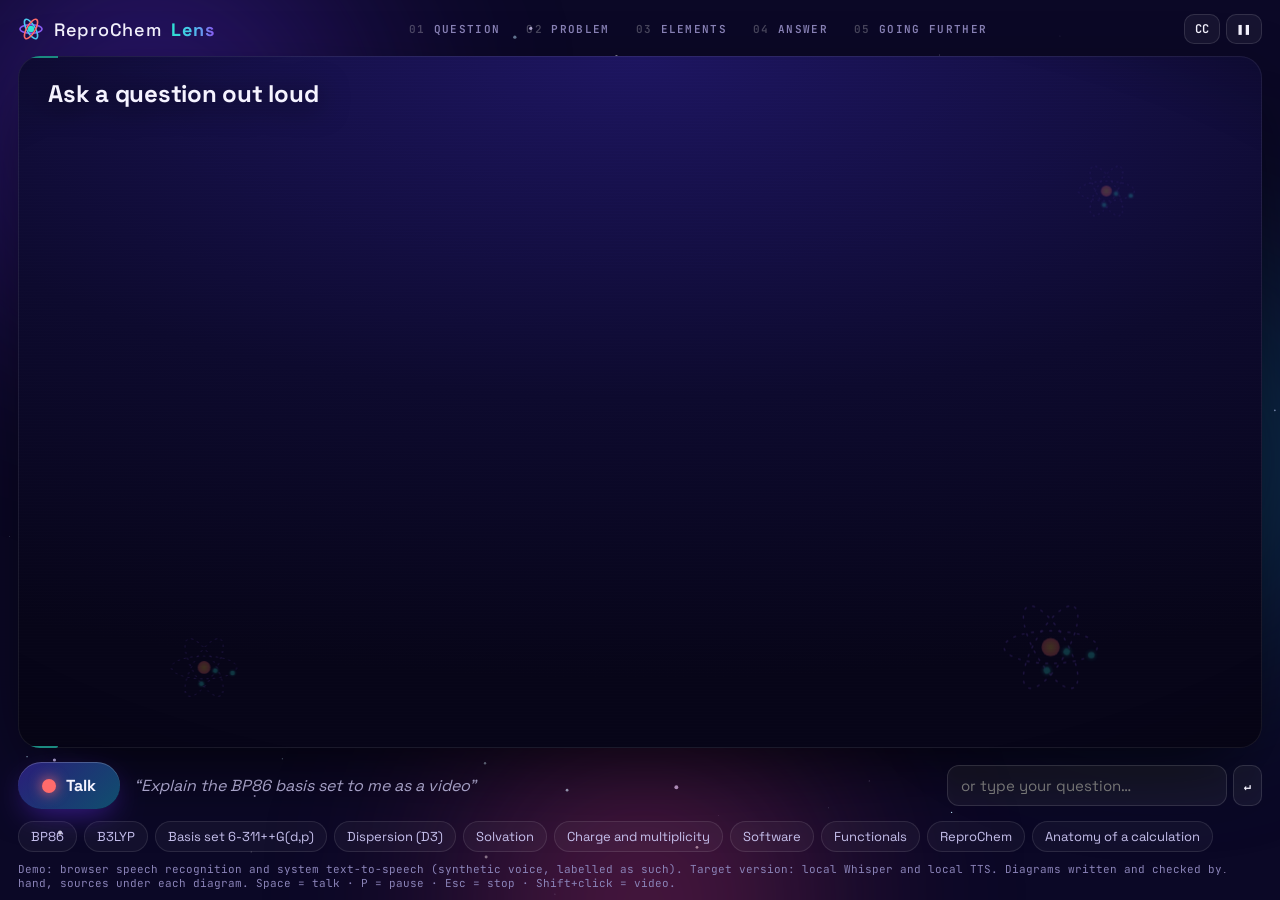
<file: app/lens/index.html>
<!doctype html>
<html lang="en">
<head>
<meta charset="utf-8">
<meta name="viewport" content="width=device-width,initial-scale=1">
<title>ReproChem Lens</title>
<link rel="preconnect" href="https://fonts.googleapis.com">
<link rel="stylesheet" href="https://fonts.googleapis.com/css2?family=Space+Grotesk:wght@400;500;600;700&family=JetBrains+Mono:wght@400;600;700&display=swap">
<link rel="stylesheet" href="lens.css">
</head>
<body data-mode="diagram">
<canvas id="sky" aria-hidden="true"></canvas>
<div class="blob b1"></div><div class="blob b2"></div><div class="blob b3"></div>

<div class="app">
  <header class="top">
    <div class="brand">
      <svg class="logo" viewBox="0 0 26 26" aria-hidden="true"><circle cx="13" cy="13" r="3.2" fill="#2ee6d6"/><ellipse cx="13" cy="13" rx="11" ry="4.2" fill="none" stroke="#8b5cf6" stroke-width="1.6"/><ellipse cx="13" cy="13" rx="11" ry="4.2" fill="none" stroke="#4cc9f0" stroke-width="1.6" transform="rotate(60 13 13)"/><ellipse cx="13" cy="13" rx="11" ry="4.2" fill="none" stroke="#ff6b6b" stroke-width="1.6" transform="rotate(-60 13 13)"/></svg>
      ReproChem <b>Lens</b>
    </div>
    <ol class="acts" id="acts" aria-label="Video steps">
      <li data-i="0">Question</li><li data-i="1">Problem</li><li data-i="2">Elements</li><li data-i="3">Answer</li><li data-i="4">Going further</li>
    </ol>
    <div class="tools">
      <button class="chip" id="ccBtn" aria-pressed="false" title="Subtitles">CC</button>
      <button class="chip" id="pauseBtn" title="Pause / resume (P)">❚❚</button>
    </div>
  </header>

  <main class="stage bars" id="stage">
    <div class="question" id="question">Ask a question out loud</div>
    <div class="hud" aria-hidden="true">
      <span class="rec"><i></i>LIVE</span>
      <span id="tc">00:00</span>
      <span class="wave"><span></span><span></span><span></span><span></span><span></span><span></span><span></span></span>
    </div>
    <svg id="canvas" viewBox="0 0 1000 580" role="img" aria-label="Explanatory diagram">
      <defs>
        <linearGradient id="gCore" x1="0" y1="0" x2="0" y2="1"><stop offset="0" stop-color="#3ff0e0"/><stop offset="1" stop-color="#0ea5b7"/></linearGradient>
        <linearGradient id="gStep" x1="0" y1="0" x2="0" y2="1"><stop offset="0" stop-color="#4a3fb0"/><stop offset="1" stop-color="#2b2176"/></linearGradient>
        <linearGradient id="gRisk" x1="0" y1="0" x2="0" y2="1"><stop offset="0" stop-color="#ff7d7d"/><stop offset="1" stop-color="#d9435f"/></linearGradient>
        <linearGradient id="gFix" x1="0" y1="0" x2="0" y2="1"><stop offset="0" stop-color="#5fe09a"/><stop offset="1" stop-color="#1f9e6a"/></linearGradient>
        <linearGradient id="gResult" x1="0" y1="0" x2="0" y2="1"><stop offset="0" stop-color="#ffe066"/><stop offset="1" stop-color="#f5b70a"/></linearGradient>
        <linearGradient id="gWarn" x1="0" y1="0" x2="0" y2="1"><stop offset="0" stop-color="#ffb35c"/><stop offset="1" stop-color="#f07f12"/></linearGradient>
        <linearGradient id="gSeg" x1="0" y1="0" x2="0" y2="1"><stop offset="0" stop-color="#1d1a5c"/><stop offset="1" stop-color="#0d0b33"/></linearGradient>
        <linearGradient id="gSweep" x1="0" y1="0" x2="1" y2="0"><stop offset="0" stop-color="#fff" stop-opacity="0"/><stop offset=".5" stop-color="#fff" stop-opacity=".55"/><stop offset="1" stop-color="#fff" stop-opacity="0"/></linearGradient>
        <radialGradient id="gNuc"><stop offset="0" stop-color="#ffd23f"/><stop offset="1" stop-color="#ff6b6b"/></radialGradient>
        <filter id="neon" x="-50%" y="-50%" width="200%" height="200%"><feGaussianBlur stdDeviation="2.5" result="b"/><feMerge><feMergeNode in="b"/><feMergeNode in="SourceGraphic"/></feMerge></filter>
        <filter id="bloom" x="-30%" y="-30%" width="160%" height="160%"><feGaussianBlur stdDeviation="8" result="b"/><feColorMatrix in="b" type="matrix" values="1 0 0 0 0  0 1 0 0 0  0 0 1 0 0  0 0 0 .8 0" result="g"/><feMerge><feMergeNode in="g"/><feMergeNode in="SourceGraphic"/></feMerge></filter>
        <clipPath id="clipAll"><rect x="-200" y="-200" width="1400" height="980"/></clipPath>
      </defs>
      <g id="deco" class="deco"></g>
      <g id="edges"></g><g id="nodes"></g><g id="fx"></g>
    </svg>
    <div class="card" id="titleCard"><div class="kicker" id="kicker">ReproChem Lens</div><div class="title glitch" id="cardTitle"></div><div class="line"></div></div>
    <div class="actflag" id="actflag"></div>
    <div class="caption" id="caption" hidden></div>
    <div class="sources" id="sources"></div>
    <div class="scan"></div><div class="vignette"></div>
  </main>

  <footer class="bottom">
    <button class="mic" id="micBtn" aria-label="Talk (hold Space)"><span class="dot"></span><span id="micLabel">Talk</span></button>
    <div class="heard" id="heard">“Explain the BP86 basis set to me as a video”</div>
    <form id="typed" class="typed"><input id="typedIn" placeholder="or type your question…" autocomplete="off"><button class="chip">↵</button></form>
  </footer>
  <nav class="shelf" id="shelf" aria-label="Available concepts"></nav>
  <p class="fine" id="fine"></p>
</div>
<script src="concepts.js"></script>
<script src="router.js"></script>
<script src="fx.js"></script>
<script src="lens.js"></script>
</body>
</html>
</file>
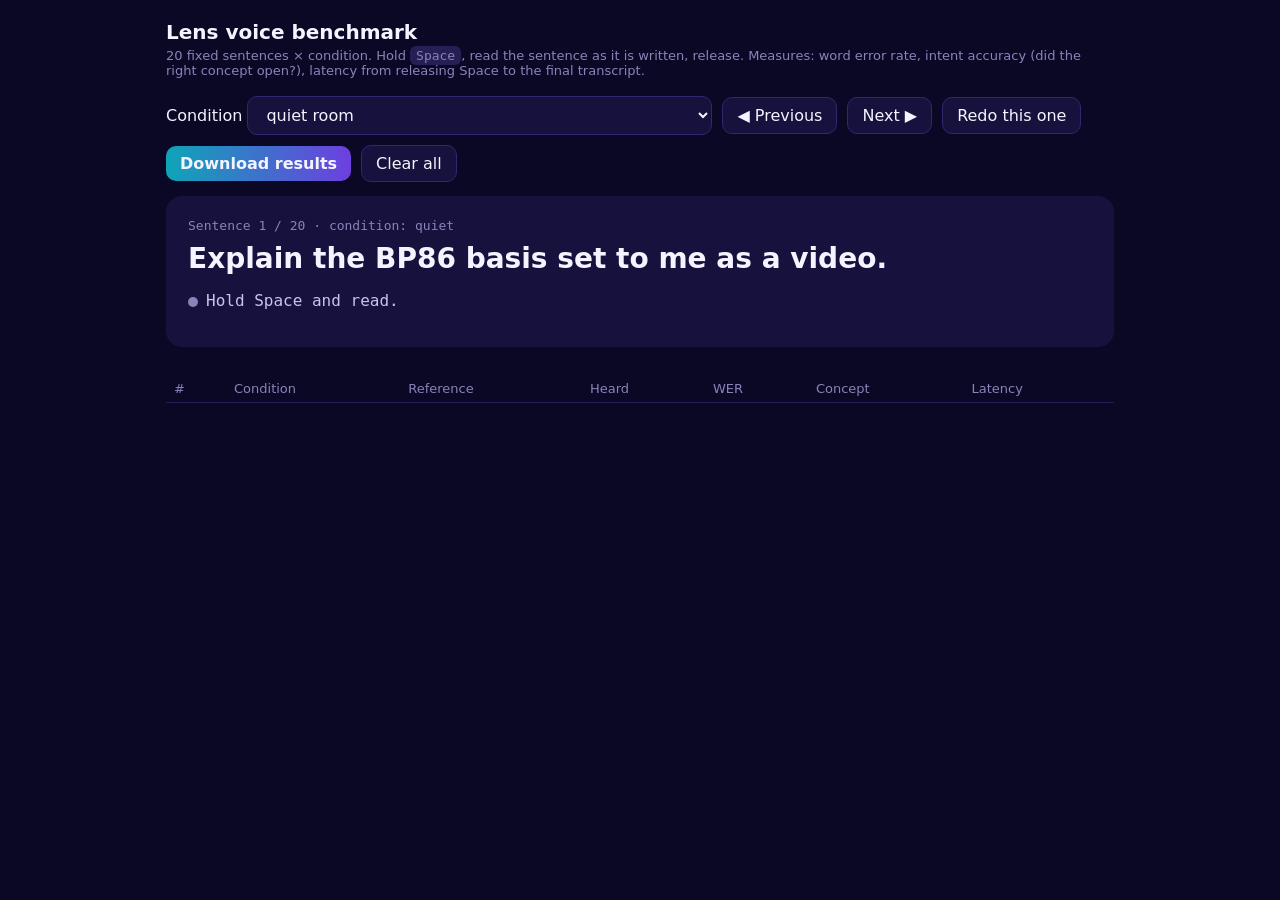
<file: app/lens/voicetest.html>
<!doctype html>
<html lang="en">
<head>
<meta charset="utf-8">
<meta name="viewport" content="width=device-width,initial-scale=1">
<title>Lens voice benchmark</title>
<!--
  Voice benchmark for ReproChem Lens: word error rate (WER), intent accuracy and
  recognition latency, on 20 fixed sentences, in two conditions (quiet room,
  background noise). Same recognizer (Chrome Web Speech API, en-US) and same
  router (router.js) as the demo.

  Open http://localhost:8765/voicetest.html (bash scripts/lens.sh), read each
  sentence while holding Space, then "Download results" and move the file to
  eval/voice_results.json. scripts/figures.py recomputes every number from the
  raw transcripts: nothing computed here is trusted.
-->
<style>
  :root{--bg:#0b0826;--panel:#17123d;--ink:#f5f3ff;--ink2:#c9c3f0;--ink3:#8a83b8;--teal:#2ee6d6;--good:#0ca30c;--bad:#d03b3b;
        --f:system-ui,-apple-system,"Segoe UI",sans-serif;--m:ui-monospace,Menlo,monospace}
  *{box-sizing:border-box}
  body{margin:0;background:var(--bg);color:var(--ink);font-family:var(--f)}
  .wrap{max-width:980px;margin:0 auto;padding:20px 16px 40px}
  h1{font-size:20px;margin:0 0 4px} .sub{color:var(--ink3);font-size:13px;margin:0 0 18px}
  .bar{display:flex;gap:10px;flex-wrap:wrap;align-items:center;margin-bottom:14px}
  button,select{background:var(--panel);border:1px solid #2f2770;border-radius:10px;padding:8px 14px;color:var(--ink);font:inherit;cursor:pointer}
  button.main{background:linear-gradient(90deg,#0ea5b7,#6d3fe0);border:0;font-weight:600}
  button:disabled{opacity:.4;cursor:default}
  .card{background:var(--panel);border-radius:16px;padding:22px;margin-bottom:14px}
  .n{font-family:var(--m);color:var(--ink3);font-size:13px}
  .ref{font-size:28px;line-height:1.3;margin:8px 0 14px;font-weight:600}
  .hyp{font-family:var(--m);font-size:16px;color:var(--ink2);min-height:24px}
  .live{display:inline-block;width:10px;height:10px;border-radius:50%;background:var(--ink3);margin-right:8px;vertical-align:middle}
  .live.on{background:#ff4d4d;box-shadow:0 0 12px #ff4d4d}
  .verdict{margin-top:10px;font-size:14px;color:var(--ink2)} .ok{color:#3ad13a} .ko{color:#ff6b6b}
  table{width:100%;border-collapse:collapse;font-size:13px}
  th,td{text-align:left;padding:6px 8px;border-bottom:1px solid #251f55;vertical-align:top}
  th{color:var(--ink3);font-weight:500} td.m{font-family:var(--m)}
  .stats{display:grid;grid-template-columns:repeat(auto-fit,minmax(170px,1fr));gap:10px;margin-bottom:14px}
  .stat{background:var(--panel);border-radius:12px;padding:12px 14px}
  .stat b{display:block;font-size:22px;margin-top:4px} .stat span{color:var(--ink3);font-size:12px}
  kbd{font-family:var(--m);background:#251f55;border-radius:6px;padding:2px 6px}
</style>
</head>
<body>
<div class="wrap">
  <h1>Lens voice benchmark</h1>
  <p class="sub">20 fixed sentences × condition. Hold <kbd>Space</kbd>, read the sentence as it is written, release.
     Measures: word error rate, intent accuracy (did the right concept open?), latency from releasing Space to the final transcript.</p>

  <div class="bar">
    <label>Condition
      <select id="cond">
        <option value="quiet">quiet room</option>
        <option value="noise">background noise (café sound from a phone, ~1 m)</option>
      </select>
    </label>
    <button id="prev">◀ Previous</button>
    <button id="next">Next ▶</button>
    <button id="redo">Redo this one</button>
    <button class="main" id="dl">Download results</button>
    <button id="reset">Clear all</button>
  </div>

  <div class="card">
    <div class="n" id="pos"></div>
    <div class="ref" id="ref"></div>
    <div class="hyp"><span class="live" id="live"></span><span id="hyp">Hold Space and read.</span></div>
    <div class="verdict" id="verdict"></div>
  </div>

  <div class="stats" id="stats"></div>

  <table>
    <thead><tr><th>#</th><th>Condition</th><th>Reference</th><th>Heard</th><th>WER</th><th>Concept</th><th>Latency</th></tr></thead>
    <tbody id="rows"></tbody>
  </table>
</div>

<script src="concepts.js"></script>
<script src="router.js"></script>
<script>
(() => {
  "use strict";
  const $ = id => document.getElementById(id);
  const R = window.LensRouter;

  // Fixed list. The first 12 are the sentences of the presentation runbook;
  // the expected concept is what the router must open.
  const SENTENCES = [
    ["Explain the BP86 basis set to me as a video.", "bp86"],
    ["What is B3LYP?", "b3lyp"],
    ["What does 6-311++G(d,p) mean?", "b6311"],
    ["Explain the basis set.", "b6311"],
    ["Why add a dispersion correction?", "dispersion"],
    ["How is the solvent handled?", "solvatation"],
    ["What is the multiplicity?", "etat"],
    ["Which software packages?", "logiciel"],
    ["What is a functional?", "fonctionnelle"],
    ["How does ReproChem work?", "reprochem"],
    ["Explain the geometry optimization.", "optimisation"],
    ["Explain B3LYP to me as a video.", "b3lyp"],
    ["Tell me about the BP86 functional.", "bp86"],
    ["Why do people still use B3LYP?", "b3lyp"],
    ["What is the D3 correction from Grimme?", "dispersion"],
    ["Is the gas phase enough or do we need a solvent model?", "solvatation"],
    ["How do you choose between singlet and triplet?", "etat"],
    ["Is Gaussian better than ORCA?", "logiciel"],
    ["What does density functional theory approximate?", "fonctionnelle"],
    ["Explain the distillation in your project.", "reprochem"],
  ];

  // Same normalisation as scripts/figures.py (wer_norm).
  function words(s) {
    s = s.toLowerCase().normalize("NFKD").replace(/[̀-ͯ]/g, "");
    s = s.replace(/[-/]/g, " ").replace(/[^a-z0-9+ ]/g, " ");
    s = s.replace(/([a-z])(?=[0-9])/g, "$1 ").replace(/([0-9])(?=[a-z])/g, "$1 ");
    return s.split(/\s+/).filter(Boolean);
  }
  function wer(ref, hyp) {
    const a = words(ref), b = words(hyp), n = a.length, m = b.length;
    const D = Array.from({ length: n + 1 }, (_, i) => Array.from({ length: m + 1 }, (_, j) => (i === 0 ? j : j === 0 ? i : 0)));
    for (let i = 1; i <= n; i++) for (let j = 1; j <= m; j++)
      D[i][j] = Math.min(D[i - 1][j] + 1, D[i][j - 1] + 1, D[i - 1][j - 1] + (a[i - 1] === b[j - 1] ? 0 : 1));
    return { errors: D[n][m], n };
  }

  let items = [];
  try { items = JSON.parse(localStorage.getItem("lens-voicetest") || "[]"); } catch (_) { items = []; }
  const persist = () => { try { localStorage.setItem("lens-voicetest", JSON.stringify(items)); } catch (_) {} };
  let idx = 0;

  function cond() { return $("cond").value; }
  function find(i, c) { return items.find(x => x.idx === i && x.condition === c); }
  function firstTodo() {
    const k = SENTENCES.findIndex((_, i) => !find(i, cond()));
    return k < 0 ? SENTENCES.length - 1 : k;
  }

  function show() {
    const [ref] = SENTENCES[idx];
    $("pos").textContent = `Sentence ${idx + 1} / ${SENTENCES.length} · condition: ${cond()}`;
    $("ref").textContent = ref;
    const it = find(idx, cond());
    $("hyp").textContent = it ? it.hypothesis || "(nothing heard)" : "Hold Space and read.";
    $("verdict").innerHTML = it ? verdictHtml(it) : "";
    table(); stats();
  }
  function verdictHtml(it) {
    const w = wer(it.reference, it.hypothesis || "");
    const good = it.routed === it.expected;
    return `WER ${(100 * w.errors / w.n).toFixed(0)}% (${w.errors}/${w.n} words) · concept `
      + `<span class="${good ? "ok" : "ko"}">${it.routed || "none"} ${good ? "✓" : "✗ expected " + it.expected}</span>`
      + (it.latency_ms != null ? ` · ${it.latency_ms} ms` : "");
  }
  function table() {
    $("rows").innerHTML = items.slice().sort((a, b) => a.condition.localeCompare(b.condition) || a.idx - b.idx).map(it => {
      const w = wer(it.reference, it.hypothesis || "");
      const good = it.routed === it.expected;
      return `<tr><td>${it.idx + 1}</td><td>${it.condition}</td><td>${it.reference}</td><td class="m">${it.hypothesis || "—"}</td>`
        + `<td>${(100 * w.errors / w.n).toFixed(0)}%</td><td class="${good ? "ok" : "ko"}">${it.routed || "none"}</td>`
        + `<td>${it.latency_ms ?? "—"} ms</td></tr>`;
    }).join("");
  }
  function stats() {
    const by = {};
    items.forEach(it => (by[it.condition] ||= []).push(it));
    $("stats").innerHTML = Object.entries(by).map(([c, xs]) => {
      let e = 0, n = 0, ok = 0; const lat = [];
      xs.forEach(it => { const w = wer(it.reference, it.hypothesis || ""); e += w.errors; n += w.n; ok += it.routed === it.expected; if (it.latency_ms != null) lat.push(it.latency_ms); });
      lat.sort((a, b) => a - b);
      return `<div class="stat"><span>${c} · ${xs.length}/${SENTENCES.length} sentences</span><b>WER ${(100 * e / Math.max(1, n)).toFixed(1)}%</b>`
        + `<span>concept right ${ok}/${xs.length} · median ${lat.length ? lat[lat.length >> 1] : "—"} ms</span></div>`;
    }).join("");
  }

  // ------------------------------------------------------------ recognition
  const SR = window.SpeechRecognition || window.webkitSpeechRecognition;
  let rec = null, listening = false, tRelease = null, tSpeechEnd = null, done = false, last = "";
  if (!SR) { $("hyp").textContent = "Speech recognition unavailable: use Chrome."; }
  else {
    rec = new SR();
    rec.lang = "en-US"; rec.interimResults = true; rec.continuous = false; rec.maxAlternatives = 1;
    rec.onspeechend = () => { tSpeechEnd = performance.now(); };
    rec.onresult = e => {
      let txt = "", final = false;
      for (const r of e.results) { txt += r[0].transcript; final = final || r.isFinal; }
      last = txt; $("hyp").textContent = txt;
      if (final && !done) { done = true; save(txt, performance.now()); }
    };
    rec.onend = () => {
      listening = false; $("live").classList.remove("on");
      if (!done) { done = true; save(last, null); }
    };
    rec.onerror = e => { $("verdict").textContent = "mic: " + e.error; };
  }
  function save(txt, tFinal) {
    const [ref, expected] = SENTENCES[idx];
    const t0 = [tRelease, tSpeechEnd].filter(x => x != null);
    const end = t0.length ? Math.min(...t0) : null;
    const it = {
      idx, condition: cond(), reference: ref, hypothesis: txt.trim(), expected,
      routed: txt.trim() ? R.route(txt).id : null,
      latency_ms: tFinal != null && end != null ? Math.max(0, Math.round(tFinal - end)) : null,
      at: new Date().toISOString(),
    };
    items = items.filter(x => !(x.idx === idx && x.condition === it.condition));
    items.push(it); persist();
    $("verdict").innerHTML = verdictHtml(it);
    table(); stats();
  }
  function start() {
    if (!rec || listening) return;
    listening = true; done = false; last = ""; tRelease = null; tSpeechEnd = null;
    $("live").classList.add("on"); $("hyp").textContent = "Listening…"; $("verdict").textContent = "";
    try { rec.start(); } catch (_) {}
  }
  function stop() { if (rec && listening) { tRelease = performance.now(); rec.stop(); } }

  document.addEventListener("keydown", e => {
    if (e.code === "Space" && !e.repeat && e.target.tagName !== "SELECT") { e.preventDefault(); start(); }
    if (e.key === "ArrowRight") { idx = Math.min(SENTENCES.length - 1, idx + 1); show(); }
    if (e.key === "ArrowLeft") { idx = Math.max(0, idx - 1); show(); }
  });
  document.addEventListener("keyup", e => { if (e.code === "Space") { e.preventDefault(); stop(); } });
  $("next").onclick = () => { idx = Math.min(SENTENCES.length - 1, idx + 1); show(); };
  $("prev").onclick = () => { idx = Math.max(0, idx - 1); show(); };
  $("redo").onclick = () => { items = items.filter(x => !(x.idx === idx && x.condition === cond())); persist(); show(); };
  $("cond").onchange = () => { idx = firstTodo(); show(); $("cond").blur(); };
  $("reset").onclick = () => { if (confirm("Delete every recorded sentence?")) { items = []; persist(); idx = 0; show(); } };
  $("dl").onclick = () => {
    const blob = new Blob([JSON.stringify({
      asr: "Chrome Web Speech API (en-US)", router: "app/lens/router.js",
      user_agent: navigator.userAgent, created: new Date().toISOString(), items,
    }, null, 2)], { type: "application/json" });
    const a = document.createElement("a");
    a.href = URL.createObjectURL(blob); a.download = "voice_results.json"; a.click();
  };
  idx = firstTodo(); show();
})();
</script>
</body>
</html>
</file>
<file: app/lens/lens.css>
/* ReproChem Lens — visual layer.
 * Flat, bold "science explainer" shapes on a deep-space background, with a
 * high-tech HUD: glows, particles, light sweeps, camera moves between acts.
 */
:root{
  --bg0:#0b0826; --bg1:#17104a; --bg2:#06142e;
  --ink:#f5f3ff; --ink2:#c9c3f0; --ink3:#8a83b8;
  --teal:#2ee6d6; --sky:#4cc9f0; --violet:#8b5cf6; --coral:#ff6b6b; --sun:#ffd23f; --mint:#7ae582; --orange:#ff9f1c;
  --f:"Space Grotesk",system-ui,-apple-system,"Segoe UI",sans-serif; --m:"JetBrains Mono",ui-monospace,Menlo,monospace;
}
*{box-sizing:border-box}
html,body{margin:0;height:100%;color:var(--ink);font-family:var(--f);background:var(--bg0);overflow-x:hidden}
button{font:inherit;color:inherit}

/* --------------------------------------------------------------- backdrop */
#sky{position:fixed;inset:0;z-index:0;pointer-events:none}
.blob{position:fixed;border-radius:50%;filter:blur(90px);opacity:.55;z-index:0;pointer-events:none;animation:float 26s ease-in-out infinite alternate}
.blob.b1{width:620px;height:620px;left:-160px;top:-180px;background:radial-gradient(circle,#5b2bd6 0%,transparent 70%)}
.blob.b2{width:560px;height:560px;right:-160px;top:20%;background:radial-gradient(circle,#0e7c9e 0%,transparent 70%);animation-duration:32s}
.blob.b3{width:520px;height:520px;left:30%;bottom:-260px;background:radial-gradient(circle,#b8336a 0%,transparent 70%);animation-duration:38s}
@keyframes float{to{transform:translate(60px,40px) scale(1.12)}}

.app{position:relative;z-index:1;max-width:1320px;margin:0 auto;padding:14px 18px 10px;display:flex;flex-direction:column;min-height:100vh}

/* ---------------------------------------------------------------- header */
.top{display:flex;align-items:center;gap:18px;flex-wrap:wrap}
.brand{font-weight:500;letter-spacing:.04em;font-size:18px;white-space:nowrap;display:flex;align-items:center;gap:10px}
.brand b{background:linear-gradient(90deg,var(--teal),var(--sky),var(--violet));-webkit-background-clip:text;background-clip:text;color:transparent;font-weight:700}
.logo{width:26px;height:26px}
.acts{display:flex;gap:4px;list-style:none;margin:0;padding:0;flex:1;justify-content:center;flex-wrap:wrap;counter-reset:act}
.acts li{counter-increment:act;font:600 11px var(--m);letter-spacing:.12em;text-transform:uppercase;color:var(--ink3);padding:7px 12px 7px 10px;border-radius:999px;transition:.4s;position:relative}
.acts li::before{content:"0" counter(act) " ";color:#ffffff40}
.acts li.done{color:var(--ink2)}
.acts li.on{color:#0b0826;background:linear-gradient(90deg,var(--teal),var(--sky));box-shadow:0 0 24px #2ee6d680}
.acts li.on::before{color:#0b082680}
.tools{display:flex;gap:6px}
.chip{background:#ffffff0d;border:1px solid #ffffff1f;border-radius:10px;padding:6px 10px;cursor:pointer;font:600 12px var(--m);backdrop-filter:blur(6px)}
.chip[aria-pressed="true"]{border-color:var(--teal);color:var(--teal)}

/* ----------------------------------------------------------------- stage */
.stage{position:relative;flex:1;margin-top:12px;border-radius:22px;overflow:hidden;min-height:460px;
  background:radial-gradient(120% 90% at 50% 0%,#1d1560 0%,#0d0a2e 55%,#070518 100%);
  box-shadow:0 30px 80px -20px #000c, inset 0 0 0 1px #ffffff14}
.stage::before,.stage::after{content:"";position:absolute;width:38px;height:38px;border:2px solid #2ee6d699;z-index:4;pointer-events:none}
.stage::before{left:14px;top:14px;border-right:0;border-bottom:0;border-radius:10px 0 0 0}
.stage::after{right:14px;bottom:14px;border-left:0;border-top:0;border-radius:0 0 10px 0}
.scan{position:absolute;inset:0;background:repeating-linear-gradient(0deg,#ffffff05 0 1px,transparent 1px 3px);pointer-events:none;z-index:3;mix-blend-mode:overlay}
.vignette{position:absolute;inset:0;pointer-events:none;z-index:3;background:radial-gradient(120% 100% at 50% 50%,transparent 55%,#000a 100%)}
.question{position:absolute;left:30px;top:22px;right:220px;font-size:24px;font-weight:700;letter-spacing:-.01em;z-index:5;text-shadow:0 4px 30px #000}
.question .fix{color:var(--orange);text-shadow:0 0 18px #ff9f1c88}
#canvas{position:absolute;inset:64px 12px 40px 12px;width:calc(100% - 24px);height:calc(100% - 104px);z-index:2;overflow:visible}
.sources{position:absolute;left:30px;right:30px;bottom:12px;font:11px var(--m);color:var(--ink3);white-space:nowrap;overflow:hidden;text-overflow:ellipsis;z-index:5}

/* HUD: timecode, rec, waveform */
.hud{position:absolute;right:26px;top:22px;display:flex;align-items:center;gap:12px;z-index:5;font:600 12px var(--m);color:var(--ink2);opacity:0;transition:opacity .5s}
body[data-mode="video"] .hud{opacity:1}
.rec{display:flex;align-items:center;gap:6px}
.rec i{width:9px;height:9px;border-radius:50%;background:var(--coral);box-shadow:0 0 12px var(--coral);animation:blink 1.2s infinite}
@keyframes blink{50%{opacity:.25}}
.wave{display:flex;gap:3px;align-items:center;height:22px}
.wave span{width:3px;height:4px;background:var(--teal);border-radius:2px;box-shadow:0 0 8px #2ee6d6aa;transition:height .12s}
body.speaking .wave span{animation:wave .9s ease-in-out infinite}
.wave span:nth-child(2){animation-delay:.1s}.wave span:nth-child(3){animation-delay:.25s}.wave span:nth-child(4){animation-delay:.05s}.wave span:nth-child(5){animation-delay:.3s}.wave span:nth-child(6){animation-delay:.18s}.wave span:nth-child(7){animation-delay:.4s}
@keyframes wave{0%,100%{height:4px}50%{height:20px}}

/* cinematic letterbox in video mode */
.bars::before,.bars::after{content:"";position:absolute;left:0;right:0;height:0;background:#000;z-index:6;transition:height .8s cubic-bezier(.7,0,.2,1)}
.bars::before{top:0}.bars::after{bottom:0}
body[data-mode="video"] .bars::before,body[data-mode="video"] .bars::after{height:14px}

/* title card and act cards */
.card{position:absolute;inset:0;display:flex;flex-direction:column;align-items:center;justify-content:center;z-index:7;pointer-events:none;opacity:0;transition:opacity .6s}
.card.show{opacity:1}
.card .kicker{font:700 13px var(--m);letter-spacing:.4em;color:var(--teal);text-transform:uppercase;margin-bottom:14px}
.card .title{font-size:clamp(30px,4.4vw,56px);font-weight:700;letter-spacing:-.02em;text-align:center;max-width:80%;line-height:1.08;
  background:linear-gradient(180deg,#fff 30%,#b9b3ff);-webkit-background-clip:text;background-clip:text;color:transparent;filter:drop-shadow(0 6px 30px #8b5cf688)}
.card .title.glitch{animation:glitch 2.4s steps(1) infinite}
@keyframes glitch{0%,92%,100%{transform:none}93%{transform:translate(2px,-1px) skewX(4deg)}95%{transform:translate(-3px,1px)}97%{transform:translate(1px,2px) skewX(-3deg)}}
.card .line{width:0;height:2px;margin-top:22px;background:linear-gradient(90deg,transparent,var(--teal),transparent);transition:width 1.2s .2s}
.card.show .line{width:340px}
.actflag{position:absolute;left:30px;bottom:52px;z-index:6;font:700 12px var(--m);letter-spacing:.3em;color:var(--ink);text-transform:uppercase;padding:8px 14px;border-left:3px solid var(--teal);background:linear-gradient(90deg,#2ee6d633,transparent);opacity:0;transform:translateX(-20px);transition:.5s}
.actflag.show{opacity:1;transform:none}

.caption{position:absolute;left:50%;bottom:52px;transform:translateX(-50%);max-width:70%;background:#0b0826d9;border:1px solid #ffffff1f;padding:10px 16px;border-radius:12px;font-size:17px;line-height:1.45;text-align:center;z-index:6;backdrop-filter:blur(8px)}

/* ----------------------------------------------------------------- nodes */
.node{opacity:0;transform-box:fill-box;transform-origin:center;transform:scale(.6) translateY(18px);transition:opacity .5s ease,transform .8s cubic-bezier(.2,1.6,.35,1)}
.node.in{opacity:1;transform:none}
.node .shadow{fill:#000;opacity:.38}
.node .body{stroke:none}
.node .gloss{fill:#fff;opacity:.16}
.node .rim{fill:none;stroke:#ffffff55;stroke-width:1.2}
.node .t{font-weight:700;font-size:17px;fill:#fff;letter-spacing:-.005em}
.node .s{font-size:13px;fill:#ffffffd0}
.node.k-result .t,.node.k-warn .t{fill:#2a1600}
.node.k-result .s,.node.k-warn .s{fill:#3a2600cc}
.node .ico circle.disc{fill:#ffffff2a}
.node .ico .g{fill:none;stroke:#fff;stroke-width:2.2;stroke-linecap:round;stroke-linejoin:round}
.node.k-result .ico .g,.node.k-warn .ico .g{stroke:#2a1600}
.node.k-result .ico circle.disc,.node.k-warn .ico circle.disc{fill:#00000018}
.node.k-seg .body{fill:url(#gSeg)}
.node.k-seg .t{font:700 34px var(--m);fill:var(--teal);filter:url(#neon)}
.node.k-seg .s{fill:var(--ink2)}
.node.k-seg .rim{stroke:#2ee6d688;stroke-width:1.6}
.node.k-next .body{fill:#ffffff0a}
.node.k-next .rim{stroke:var(--violet);stroke-width:1.8;stroke-dasharray:7 6;animation:march 1.2s linear infinite}
.node.k-next .t{fill:#e9e1ff;font-size:16px}
@keyframes march{to{stroke-dashoffset:-26}}
.node.click{cursor:pointer}
.node.click:hover .rim{stroke:#fff;stroke-width:2.4}
.node.focus .body{filter:url(#bloom)}
.node.focus .rim{stroke:#fff;stroke-width:2.2}
.node .sweep{fill:url(#gSweep);opacity:0}
.node.in .sweep{animation:sweep 1.2s .25s ease-out 1 forwards}
@keyframes sweep{0%{opacity:.9;transform:translateX(-120%)}100%{opacity:0;transform:translateX(120%)}}

/* ----------------------------------------------------------------- edges */
.edge{fill:none;stroke:#ffffff26;stroke-width:2.2;opacity:0;transition:opacity .6s .2s}
.edge.in{opacity:1}
.flow{fill:none;stroke:var(--teal);stroke-width:2.4;stroke-linecap:round;stroke-dasharray:2 14;opacity:0;transition:opacity .6s .3s;filter:url(#neon)}
.flow.in{opacity:.9;animation:flow 1.1s linear infinite}
.flow.hot{stroke:var(--sun)}
@keyframes flow{to{stroke-dashoffset:-32}}
.tip{fill:var(--teal);opacity:0;transition:opacity .4s .6s;filter:url(#neon)}
.tip.in{opacity:1}
.elab{font:600 12px var(--m);fill:var(--sun);opacity:0;transition:opacity .5s .5s}
.elab.in{opacity:1}

/* bursts */
.burst{fill:none;stroke:var(--teal);stroke-width:2;opacity:.9}
.spark{fill:#fff}

/* decorative molecule in the background */
.deco{opacity:.22}
.deco .nuc{fill:url(#gNuc)}
.deco .orb{fill:none;stroke:#8b5cf6;stroke-width:1.2;stroke-dasharray:3 6}
.deco .el{fill:var(--teal);filter:url(#neon)}

/* ---------------------------------------------------------------- bottom */
.bottom{display:flex;align-items:center;gap:14px;margin-top:14px;flex-wrap:wrap}
.mic{position:relative;display:flex;align-items:center;gap:10px;background:linear-gradient(135deg,#2a1d7a,#0f4f6e);border:0;border-radius:999px;padding:13px 24px;font-weight:700;font-size:16px;cursor:pointer;box-shadow:0 10px 30px -8px #5b2bd6aa, inset 0 1px 0 #ffffff33}
.mic .dot{width:14px;height:14px;border-radius:50%;background:var(--coral);box-shadow:0 0 14px var(--coral)}
.mic.live{background:linear-gradient(135deg,#7a1d4a,#5b2bd6)}
.mic.live .dot{animation:pulse 1.1s infinite}
@keyframes pulse{0%{box-shadow:0 0 0 0 #ff6b6bcc}100%{box-shadow:0 0 0 18px #ff6b6b00}}
.heard{flex:1;min-width:200px;font-size:16px;color:var(--ink2);font-style:italic}
.typed{display:flex;gap:6px}
.typed input{background:#ffffff0d;border:1px solid #ffffff1f;border-radius:12px;padding:10px 13px;color:var(--ink);font:15px var(--f);width:280px;backdrop-filter:blur(6px)}
.shelf{display:flex;flex-wrap:wrap;gap:7px;margin-top:12px}
.shelf button{background:#ffffff0a;border:1px solid #ffffff1a;border-radius:999px;padding:6px 12px;color:var(--ink2);font:13px var(--f);cursor:pointer;transition:.25s}
.shelf button:hover{border-color:var(--teal);color:#fff;box-shadow:0 0 18px #2ee6d655}
.fine{font:11px var(--m);color:var(--ink3);margin:10px 0 0}
@media (max-width:760px){.question{font-size:18px;right:30px}.typed input{width:170px}.acts li{font-size:9px;padding:5px 8px}.hud{display:none}}
@media (prefers-reduced-motion:reduce){*{animation:none!important;transition:none!important}}
</file>
